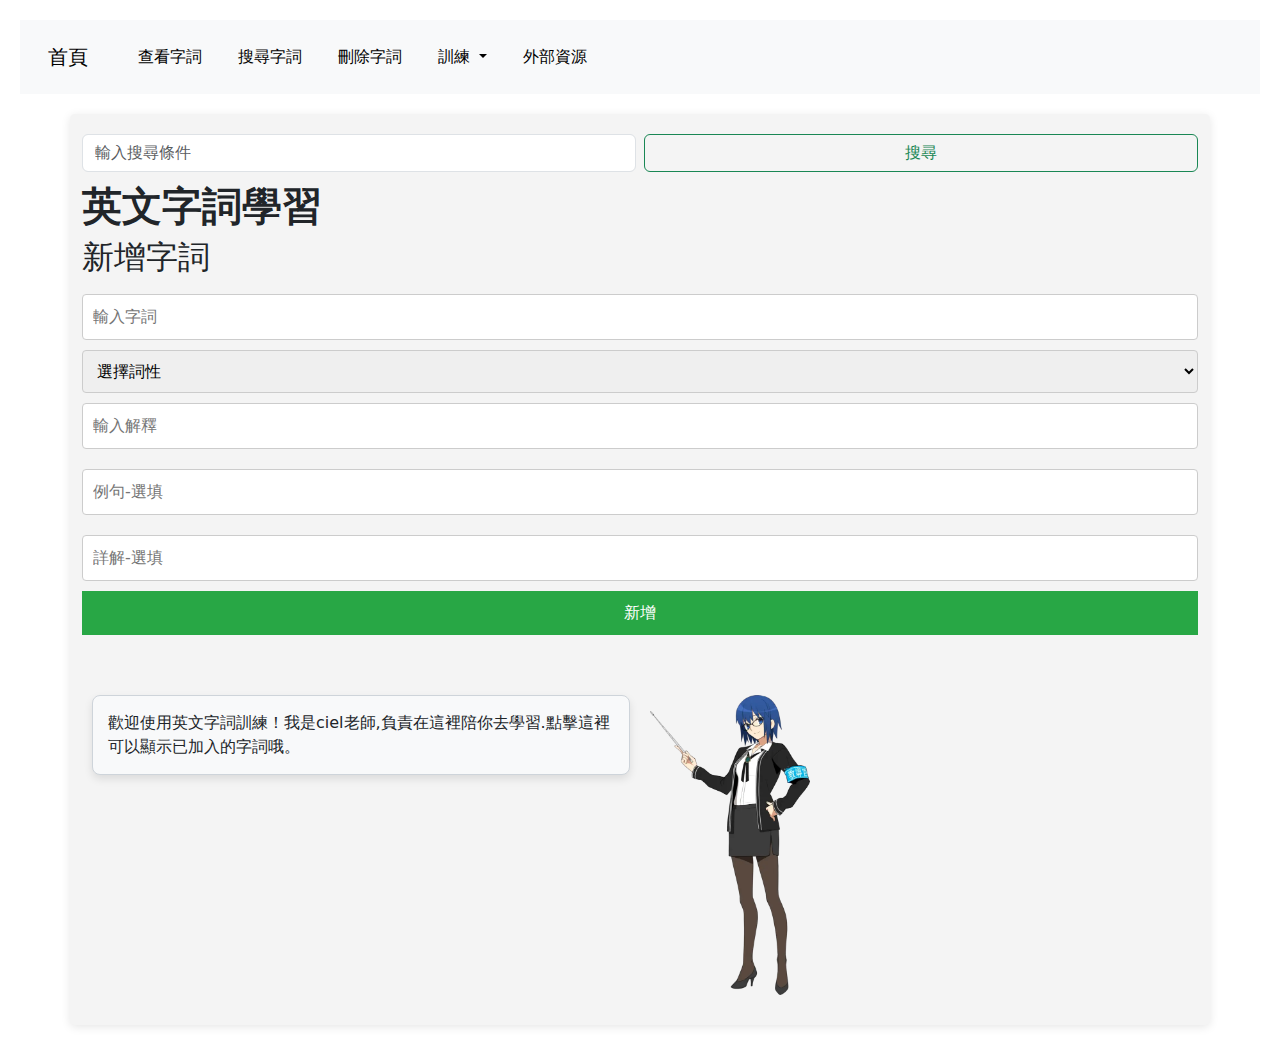
<file: index.html>
<!DOCTYPE html>
<html lang="zh-Hant">
<head>
    <meta charset="UTF-8">
    <meta name="viewport" content="width=device-width, initial-scale=1.0">
    <title>字詞管理</title>
    <link rel="stylesheet" href="styles.css">
    <link href="https://cdn.jsdelivr.net/npm/bootstrap@5.0.0-beta1/dist/css/bootstrap.min.css" rel="stylesheet">
<script src="https://cdn.jsdelivr.net/npm/bootstrap@5.0.0-beta1/dist/js/bootstrap.bundle.min.js"></script>
</head>
<body>
    <nav class="navbar navbar-expand-lg navbar-light bg-light">
    <div class="container-fluid">
        <a class="navbar-brand" href="index.html">首頁</a>
        <button class="navbar-toggler" type="button" data-bs-toggle="collapse" data-bs-target="#navbarNav" aria-controls="navbarNav" aria-expanded="false" aria-label="Toggle navigation">
            <span class="navbar-toggler-icon"></span>
        </button>
        <div class="collapse navbar-collapse" id="navbarNav">
            <ul class="navbar-nav">
                <li class="nav-item">
                    <a class="nav-link" href="words.html">查看字詞</a>
                </li>
                <li class="nav-item">
                    <a class="nav-link" href="detailsearch.html">搜尋字詞</a>
                </li>
                <li class="nav-item">
                    <a class="nav-link" href="delete.html">刪除字詞</a>
                </li>
                 <li class="nav-item dropdown">
                    <a class="nav-link dropdown-toggle" href="#" id="trainingDropdown" role="button" data-bs-toggle="dropdown" aria-expanded="false">
                        訓練
                    </a>
                    <ul class="dropdown-menu" aria-labelledby="trainingDropdown">
                        <li><a class="dropdown-item" href="training.html">字詞串法訓練</a></li>
                        <li><a class="dropdown-item" href="listeningtrain.html">聽力訓練</a></li>
                    </ul>
                </li>
                <li class="nav-item">
                    <a class="nav-link" href="material.html">外部資源</a>
                </li>
            </ul>
        </div>
    </div>
</nav>

    <div class="container">
       <form id="searchForm" class="d-flex">
        <input class="form-control me-2" type="search" id="searchInput" placeholder="輸入搜尋條件" aria-label="Search">
        <button class="btn btn-outline-success" type="button" id="searchSubmitButton">搜尋</button>
    </form>
        <h1>英文字詞學習</h1>
      
        <!-- 新增字詞的表單 -->
        <h2>新增字詞</h2>
        <input type="text" id="wordInput" placeholder="輸入字詞" required>
        <select id="partOfSpeechInput">
            <option value="">選擇詞性</option>
            <option value="noun">名詞 (noun)</option>
            <option value="verb">動詞 (verb)</option>
            <option value="adjective">形容詞 (adjective)</option>
            <option value="adverb">副詞 (adverb)</option>
            <option value="phrase">短語 (phrase)</option>
            <option value="idiom">成語 (idiom)</option>
            <option value="other">其他 (other)</option>
        </select>
        <input type="text" id="definitionInput" placeholder="輸入解釋" required>
        <input type="text" id="exampleInput" placeholder="例句-選填" >
        <input type="text" id="detaildefinitionInput" placeholder="詳解-選填" >
        <button id="submitButton">新增</button>

        <div id="message"></div>

        <!-- 導航按鈕 -
        <h2>操作選單</h2>
        <button id="editButton">修改字詞</button>
        <button id="searchButton">搜尋字詞</button>
        <button id="viewAllButton">查看所有字詞</button>
        <button id="deleteButton">刪除字詞</button> -->
        <div id="randomWordContainer">
            <div class="half">
            <div id="randomWord">歡迎使用英文字詞訓練！我是ciel老師,負責在這裡陪你去學習.點擊這裡可以顯示已加入的字詞哦。</div>
              <button class="btn btn-primary mb-3" id="playButton">播放讀音</button>
            </div>
        
        <div class="half">
            <img id="randomImage" src="500px_Ciel_sensei_remake (1).webp" alt="教學角色"> <!-- 圖片路徑 -->
        </div>
        </div>
    </div>
    <script src="script.js"></script>
    <script src="search.js"></script>
    <script src="https://code.responsivevoice.org/responsivevoice.js?key=CPGENQ7E"></script>
    
</body>
</html>
</file>
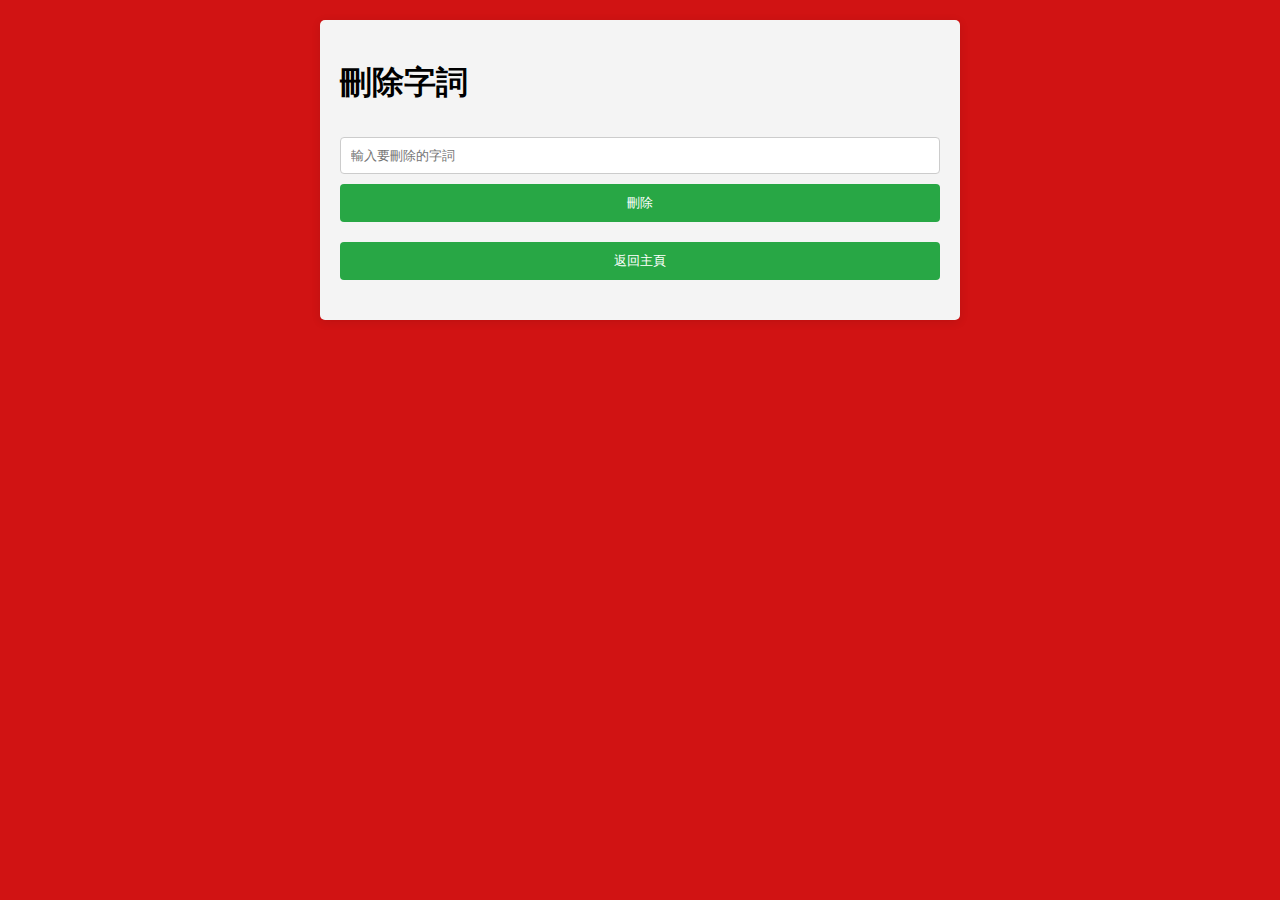
<file: delete.html>
<!DOCTYPE html>
<html lang="zh-Hant">
<head>
    <meta charset="UTF-8">
    <meta name="viewport" content="width=device-width, initial-scale=1.0">
    <title>刪除字詞</title>
    <link rel="stylesheet" href="styles.css">
</head>
<body>
    <div class="container">
        <h1>刪除字詞</h1>
        <input type="text" id="deleteWordInput" placeholder="輸入要刪除的字詞" required>
        <button id="deleteButton">刪除</button>
        <div id="deleteMessage"></div>
        <button id="backButton">返回主頁</button>
    </div>

    <script src="delete.js"></script>
</body>
</html>
</file>
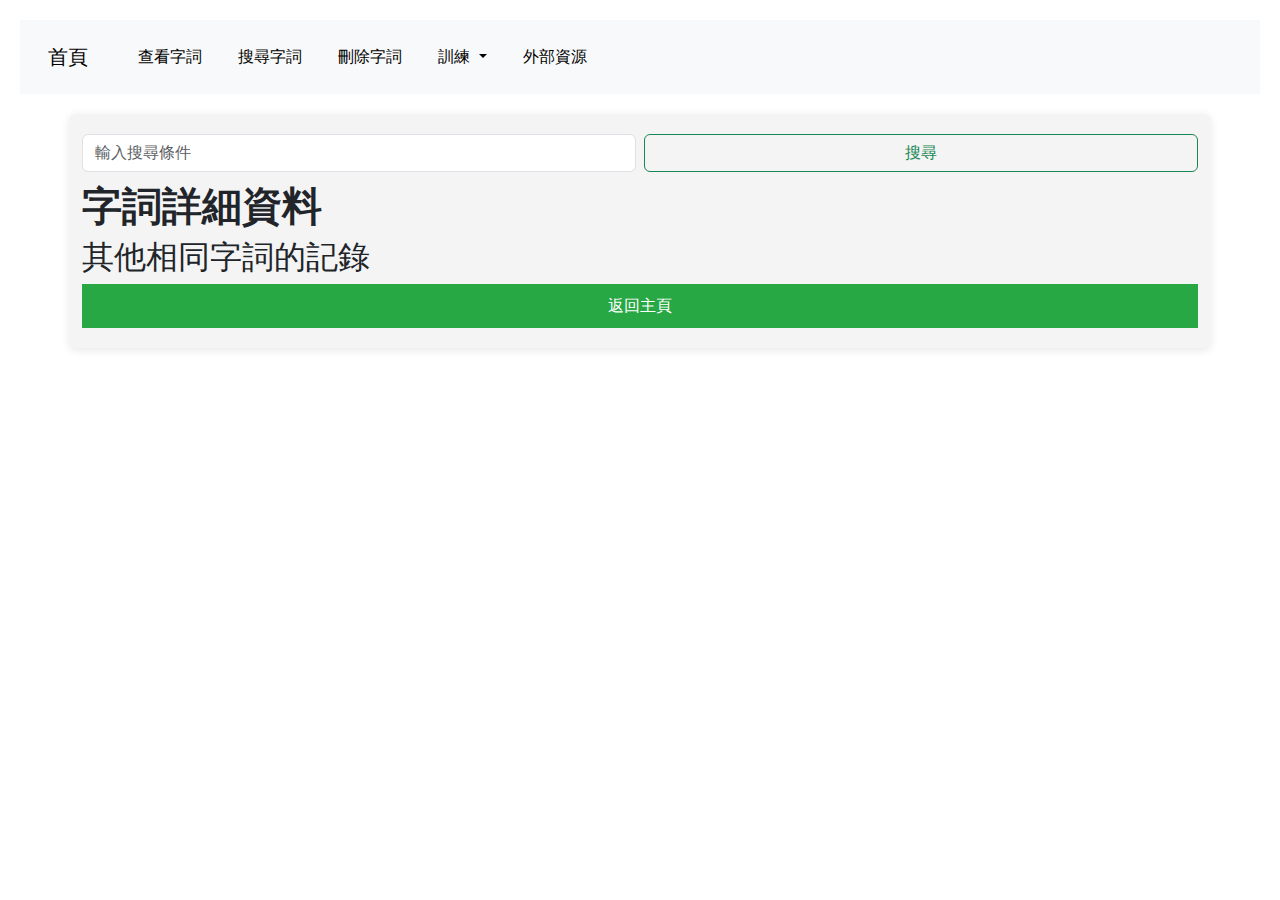
<file: detaildisplay.html>
<!DOCTYPE html>
<html lang="zh-Hant">
<head>
    <meta charset="UTF-8">
    <meta name="viewport" content="width=device-width, initial-scale=1.0">
    <title>字詞詳細資料</title>
    <link rel="stylesheet" href="styles.css">
     <link href="https://cdn.jsdelivr.net/npm/bootstrap@5.0.0-beta1/dist/css/bootstrap.min.css" rel="stylesheet">
<script src="https://cdn.jsdelivr.net/npm/bootstrap@5.0.0-beta1/dist/js/bootstrap.bundle.min.js"></script>
</head>
<body>
      <nav class="navbar navbar-expand-lg navbar-light bg-light">
    <div class="container-fluid">
        <a class="navbar-brand" href="index.html">首頁</a>
        <button class="navbar-toggler" type="button" data-bs-toggle="collapse" data-bs-target="#navbarNav" aria-controls="navbarNav" aria-expanded="false" aria-label="Toggle navigation">
            <span class="navbar-toggler-icon"></span>
        </button>
        <div class="collapse navbar-collapse" id="navbarNav">
            <ul class="navbar-nav">
                <li class="nav-item">
                    <a class="nav-link" href="words.html">查看字詞</a>
                </li>
                <li class="nav-item">
                    <a class="nav-link" href="detailsearch.html">搜尋字詞</a>
                </li>
                <li class="nav-item">
                    <a class="nav-link" href="delete.html">刪除字詞</a>
                </li>
                 <li class="nav-item dropdown">
                    <a class="nav-link dropdown-toggle" href="#" id="trainingDropdown" role="button" data-bs-toggle="dropdown" aria-expanded="false">
                        訓練
                    </a>
                    <ul class="dropdown-menu" aria-labelledby="trainingDropdown">
                        <li><a class="dropdown-item" href="training.html">字詞串法訓練</a></li>
                        <li><a class="dropdown-item" href="listeningtrain.html">聽力訓練</a></li>
                    </ul>
                </li>
                <li class="nav-item">
                    <a class="nav-link" href="material.html">外部資源</a>
                </li>
            </ul>
        </div>
    </div>
</nav>
        <div class="container">
            <form id="searchForm" class="d-flex">
        <input class="form-control me-2" type="search" id="searchInput" placeholder="輸入搜尋條件" aria-label="Search">
        <button class="btn btn-outline-success" type="button" id="searchSubmitButton">搜尋</button>
    </form>
        <h1>字詞詳細資料</h1>
        <div id="detailDisplay"></div>
        <h2>其他相同字詞的記錄</h2>
        <div id="similarWordsDisplay"></div> <!-- 新增的區域 -->
        <button id="backButton">返回主頁</button>
    </div>

    <script src="detaildisplay.js"></script>
      <script src="search.js"></script>
       <script src="https://code.responsivevoice.org/responsivevoice.js?key=CPGENQ7E"></script>
</body>
</html>
</file>
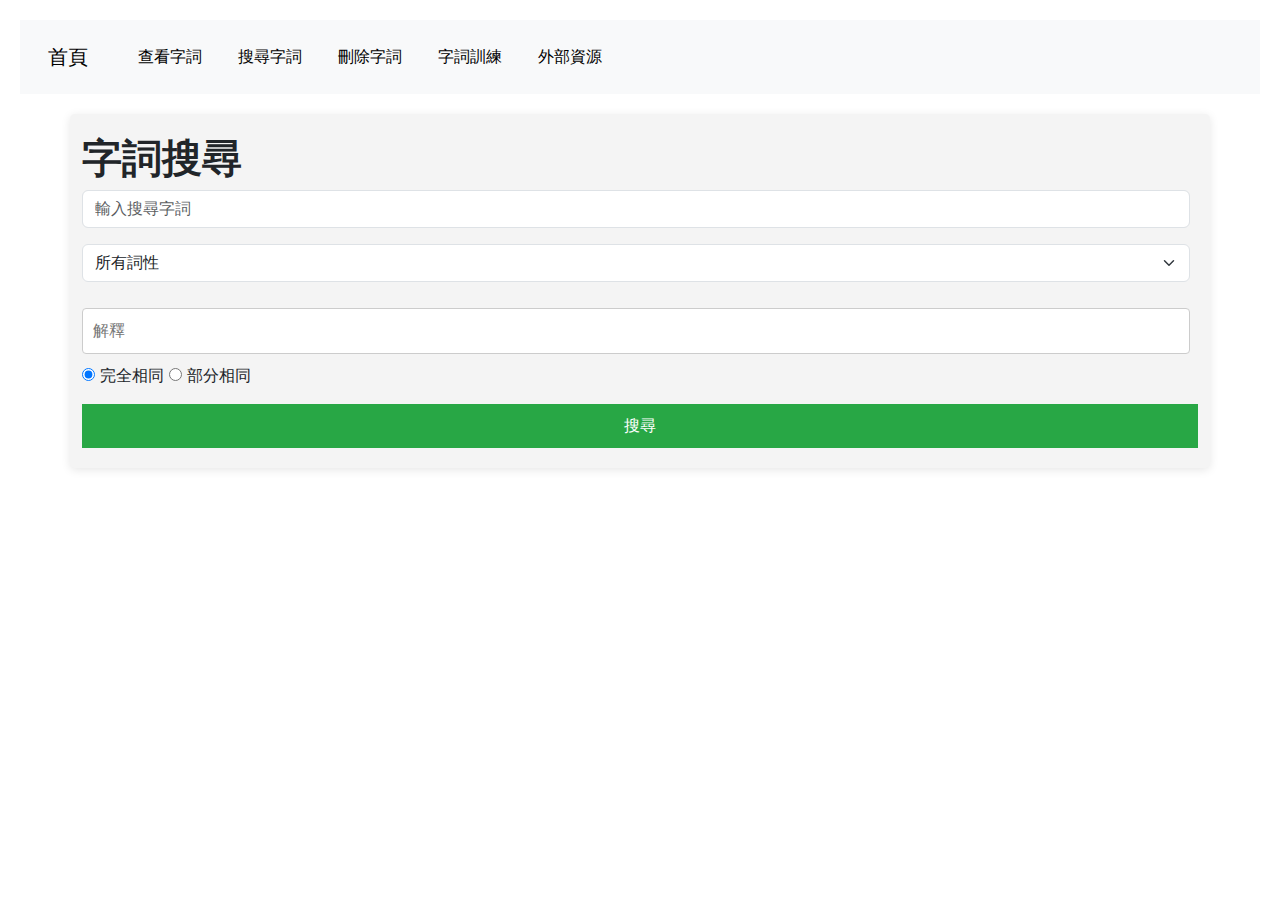
<file: detailsearch.html>
<!DOCTYPE html>
<html lang="zh-Hant">
<head>
    <meta charset="UTF-8">
    <meta name="viewport" content="width=device-width, initial-scale=1.0">
    <title>搜尋頁面</title>
    <link href="styles.css" rel="stylesheet">
    <link href="https://cdn.jsdelivr.net/npm/bootstrap@5.0.0-beta1/dist/css/bootstrap.min.css" rel="stylesheet">
<script src="https://cdn.jsdelivr.net/npm/bootstrap@5.0.0-beta1/dist/js/bootstrap.bundle.min.js"></script>
</head>
<body>
     <nav class="navbar navbar-expand-lg navbar-light bg-light">
    <div class="container-fluid">
        <a class="navbar-brand" href="index.html">首頁</a>
        <button class="navbar-toggler" type="button" data-bs-toggle="collapse" data-bs-target="#navbarNav" aria-controls="navbarNav" aria-expanded="false" aria-label="Toggle navigation">
            <span class="navbar-toggler-icon"></span>
        </button>
        <div class="collapse navbar-collapse" id="navbarNav">
            <ul class="navbar-nav">
                <li class="nav-item">
                    <a class="nav-link" href="words.html">查看字詞</a>
                </li>
                <li class="nav-item">
                    <a class="nav-link" href="detailsearch.html">搜尋字詞</a>
                </li>
                <li class="nav-item">
                    <a class="nav-link" href="delete.html">刪除字詞</a>
                </li>
                <li class="nav-item">
                    <a class="nav-link" href="training.html">字詞訓練</a>
                </li>
                <li class="nav-item">
                    <a class="nav-link" href="material.html">外部資源</a>
                </li>
            </ul>
        </div>
    </div>
</nav>
    <div class="container mt-3">
        <h1>字詞搜尋</h1>
        <form id="searchForm" class="me-2">
            <input class="form-control me-2 mb-3" type="search" id="searchInput" placeholder="輸入搜尋字詞" aria-label="Search">
            <select class="form-select me-2 mb-3" id="searchpartOfSpeech">
                <option value="">所有詞性</option>
                <option value="noun">名詞 (noun)</option>
                <option value="verb">動詞 (verb)</option>
                <option value="adjective">形容詞 (adjective)</option>
                <option value="adverb">副詞 (adverb)</option>
                 <option value="phrase">短語 (phrase)</option>
                <option value="idiom">成語 (idiom)</option>
                <option value="other">其他 (other)</option>
                <!-- 可以添加更多詞性 -->
            </select>
            <input type="text" id="searchexplain" placeholder="解釋">
            <div class="mb-3"> 
                <form id="searchfilter" >
                    <input type="radio" id="exactMatch" name="searchType" value="exact" checked>
                <label for="exactMatch">完全相同</label>
                <input type="radio" id="partialMatch" name="searchType" value="partial">
                <label for="partialMatch">部分相同</label>
                </form>
                 
            </div>
        
            
           
            <button  type="button" id="searchSubmitButton">搜尋</button>
        </form>
    </div>

    <script src="detailsearch.js"></script>
</body>
</html>
</file>
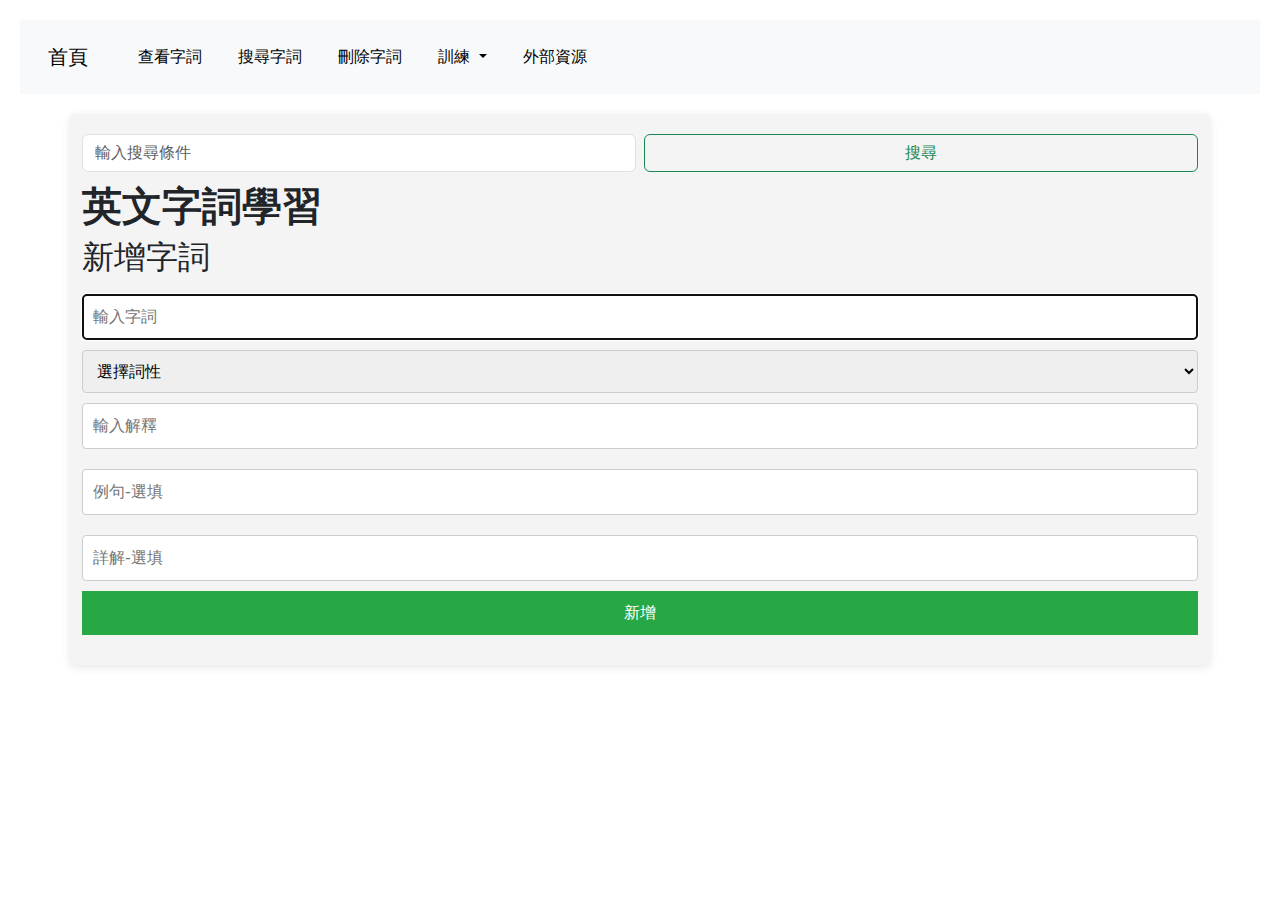
<file: insert.html>
<!DOCTYPE html>
<html lang="zh-Hant">
<head>
    <meta charset="UTF-8">
    <meta name="viewport" content="width=device-width, initial-scale=1.0">
    <title>字詞管理</title>
    <link rel="stylesheet" href="styles.css">
    <link href="https://cdn.jsdelivr.net/npm/bootstrap@5.0.0-beta1/dist/css/bootstrap.min.css" rel="stylesheet">
<script src="https://cdn.jsdelivr.net/npm/bootstrap@5.0.0-beta1/dist/js/bootstrap.bundle.min.js"></script>
</head>
<body>
    <nav class="navbar navbar-expand-lg navbar-light bg-light">
    <div class="container-fluid">
        <a class="navbar-brand" href="index.html">首頁</a>
        <button class="navbar-toggler" type="button" data-bs-toggle="collapse" data-bs-target="#navbarNav" aria-controls="navbarNav" aria-expanded="false" aria-label="Toggle navigation">
            <span class="navbar-toggler-icon"></span>
        </button>
        <div class="collapse navbar-collapse" id="navbarNav">
            <ul class="navbar-nav">
                <li class="nav-item">
                    <a class="nav-link" href="words.html">查看字詞</a>
                </li>
                <li class="nav-item">
                    <a class="nav-link" href="detailsearch.html">搜尋字詞</a>
                </li>
                <li class="nav-item">
                    <a class="nav-link" href="delete.html">刪除字詞</a>
                </li>
                 <li class="nav-item dropdown">
                    <a class="nav-link dropdown-toggle" href="#" id="trainingDropdown" role="button" data-bs-toggle="dropdown" aria-expanded="false">
                        訓練
                    </a>
                    <ul class="dropdown-menu" aria-labelledby="trainingDropdown">
                        <li><a class="dropdown-item" href="training.html">字詞串法訓練</a></li>
                        <li><a class="dropdown-item" href="listeningtrain.html">聽力訓練</a></li>
                    </ul>
                </li>
                <li class="nav-item">
                    <a class="nav-link" href="material.html">外部資源</a>
                </li>
            </ul>
        </div>
    </div>
</nav>

    <div class="container">
       <form id="searchForm" class="d-flex">
        <input class="form-control me-2" type="search" id="searchInput" placeholder="輸入搜尋條件" aria-label="Search">
        <button class="btn btn-outline-success" type="button" id="searchSubmitButton">搜尋</button>
    </form>
        <h1>英文字詞學習</h1>
      
        <!-- 新增字詞的表單 -->
        <h2>新增字詞</h2>
        
        <input type="text" id="wordInput" placeholder="輸入字詞" required>
        <select id="partOfSpeechInput">
            <option value="">選擇詞性</option>
            <option value="noun">名詞 (noun)</option>
            <option value="verb">動詞 (verb)</option>
            <option value="adjective">形容詞 (adjective)</option>
            <option value="adverb">副詞 (adverb)</option>
            <option value="phrase">短語 (phrase)</option>
            <option value="idiom">成語 (idiom)</option>
            <option value="other">其他 (other)</option>
        </select>
        <input type="text" id="definitionInput" placeholder="輸入解釋" required>
        <input type="text" id="exampleInput" placeholder="例句-選填" >
        <input type="text" id="detaildefinitionInput" placeholder="詳解-選填" >
        <button id="submitButton">新增</button>

        <div id="message"></div>

        <!-- 導航按鈕 -
        <h2>操作選單</h2>
        <button id="editButton">修改字詞</button>
        <button id="searchButton">搜尋字詞</button>
        <button id="viewAllButton">查看所有字詞</button>
        <button id="deleteButton">刪除字詞</button> 
        <div id="randomWordContainer">
            <div class="half">
            <div id="randomWord">歡迎使用英文字詞訓練！我是ciel老師,負責在這裡陪你去學習.點擊這裡可以顯示已加入的字詞哦。</div>
              <button class="btn btn-primary mb-3" id="playButton">播放讀音</button>
              <button class="btn btn-primary mb-3" id="detailButton">了解更多</button>
            </div>
        
        <div class="half">
            <img id="randomImage" src="500px_Ciel_sensei_remake (1).webp" alt="教學角色"> 
        </div>
        </div>-->
        
    </div>
    <script src="insert.js"></script>
    <script src="search.js"></script>
    <script src="https://code.responsivevoice.org/responsivevoice.js?key=CPGENQ7E"></script>
    
</body>
</html>
</file>
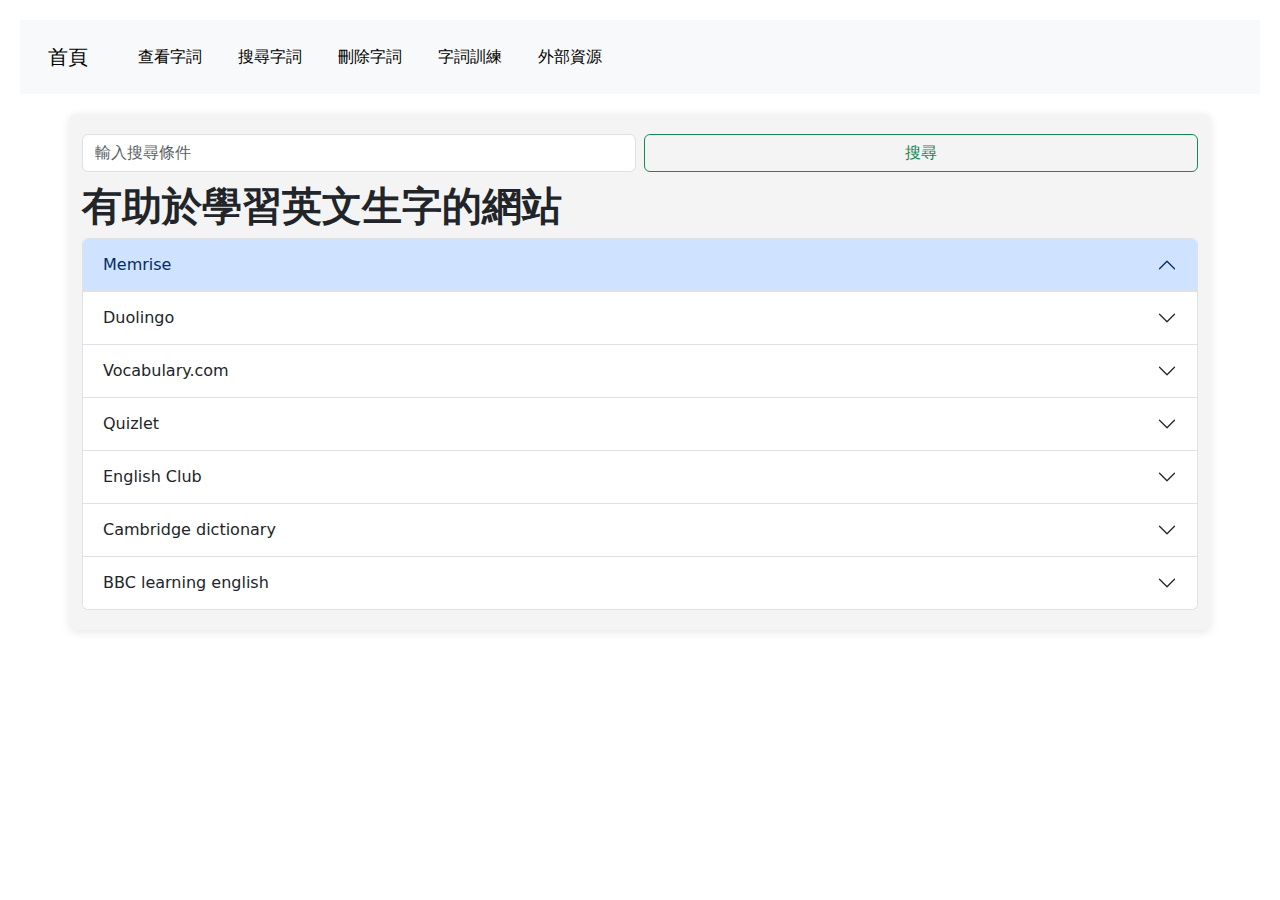
<file: material.html>
<!DOCTYPE html>
<html lang="zh-Hant">
<head>
    <meta charset="UTF-8">
    <meta name="viewport" content="width=device-width, initial-scale=1.0">
    <title>學習資源</title>
    <link rel="stylesheet" href="styles.css">
    <link href="https://cdn.jsdelivr.net/npm/bootstrap@5.0.0-beta1/dist/css/bootstrap.min.css" rel="stylesheet">
<script src="https://cdn.jsdelivr.net/npm/bootstrap@5.0.0-beta1/dist/js/bootstrap.bundle.min.js"></script>
</head>
<body>
    <nav class="navbar navbar-expand-lg navbar-light bg-light">
    <div class="container-fluid">
        <a class="navbar-brand" href="index.html">首頁</a>
        <button class="navbar-toggler" type="button" data-bs-toggle="collapse" data-bs-target="#navbarNav" aria-controls="navbarNav" aria-expanded="false" aria-label="Toggle navigation">
            <span class="navbar-toggler-icon"></span>
        </button>
        <div class="collapse navbar-collapse" id="navbarNav">
            <ul class="navbar-nav">
                <li class="nav-item">
                    <a class="nav-link" href="words.html">查看字詞</a>
                </li>
                <li class="nav-item">
                    <a class="nav-link" href="detailsearch.html">搜尋字詞</a>
                </li>
                <li class="nav-item">
                    <a class="nav-link" href="delete.html">刪除字詞</a>
                </li>
                <li class="nav-item">
                    <a class="nav-link" href="training.html">字詞訓練</a>
                </li>
                <li class="nav-item">
                    <a class="nav-link" href="material.html">外部資源</a>
                </li>
            </ul>
        </div>
    </div>
</nav>
    <div class="container mt-3">
        <form id="searchForm" class="d-flex">
        <input class="form-control me-2" type="search" id="searchInput" placeholder="輸入搜尋條件" aria-label="Search">
        <button class="btn btn-outline-success" type="button" id="searchSubmitButton">搜尋</button>
    </form>
        <h1>有助於學習英文生字的網站</h1>
        
        <div class="accordion" id="learningResources">
            <div class="accordion-item">
                <h2 class="accordion-header" id="headingOne">
                    <button class="accordion-button" type="button" data-bs-toggle="collapse" data-bs-target="#collapseOne" aria-expanded="false" aria-controls="collapseOne">
                        Memrise
                    </button>
                </h2>
                <div id="collapseOne" class="accordion-collapse collapse" aria-labelledby="headingOne" data-bs-parent="#learningResources">
                    <div class="accordion-body">
                        <a href="https://www.memrise.com" target="_blank">訪問 Memrise</a> - 一個有趣的記憶學習平台。
                    </div>
                </div>
            </div>
            <div class="accordion-item">
                <h2 class="accordion-header" id="headingTwo">
                    <button class="accordion-button collapsed" type="button" data-bs-toggle="collapse" data-bs-target="#collapseTwo" aria-expanded="false" aria-controls="collapseTwo">
                        Duolingo
                    </button>
                </h2>
                <div id="collapseTwo" class="accordion-collapse collapse" aria-labelledby="headingTwo" data-bs-parent="#learningResources">
                    <div class="accordion-body">
                        <a href="https://www.duolingo.com" target="_blank">訪問 Duolingo</a> - 提供多種語言的學習課程。
                    </div>
                </div>
            </div>
            <div class="accordion-item">
                <h2 class="accordion-header" id="headingThree">
                    <button class="accordion-button collapsed" type="button" data-bs-toggle="collapse" data-bs-target="#collapseThree" aria-expanded="false" aria-controls="collapseThree">
                        Vocabulary.com
                    </button>
                </h2>
                <div id="collapseThree" class="accordion-collapse collapse" aria-labelledby="headingThree" data-bs-parent="#learningResources">
                    <div class="accordion-body">
                        <a href="https://www.vocabulary.com" target="_blank">訪問 Vocabulary.com</a> - 幫助擴充詞彙的網站。
                    </div>
                </div>
            </div>
            <div class="accordion-item">
                <h2 class="accordion-header" id="headingFour">
                    <button class="accordion-button collapsed" type="button" data-bs-toggle="collapse" data-bs-target="#collapseFour" aria-expanded="false" aria-controls="collapseFour">
                        Quizlet
                    </button>
                </h2>
                <div id="collapseFour" class="accordion-collapse collapse" aria-labelledby="headingFour" data-bs-parent="#learningResources">
                    <div class="accordion-body">
                        <a href="https://www.quizlet.com" target="_blank">訪問 Quizlet</a> - 提供學習工具和資源的網站。
                    </div>
                </div>
            </div>
            <div class="accordion-item">
                <h2 class="accordion-header" id="headingFive">
                    <button class="accordion-button collapsed" type="button" data-bs-toggle="collapse" data-bs-target="#collapseFive" aria-expanded="false" aria-controls="collapseFive">
                        English Club
                    </button>
                </h2>
                <div id="collapseFive" class="accordion-collapse collapse" aria-labelledby="headingFive" data-bs-parent="#learningResources">
                    <div class="accordion-body">
                        <a href="https://www.englishclub.com" target="_blank">訪問 English Club</a> - 各種英語學習資源的集合。
                    </div>
                </div>
            </div>
             <div class="accordion-item">
                <h2 class="accordion-header" id="headingsix">
                    <button class="accordion-button collapsed" type="button" data-bs-toggle="collapse" data-bs-target="#collapsesix" aria-expanded="false" aria-controls="collapsesix">
                        Cambridge dictionary
                    </button>
                </h2>
                <div id="collapsesix" class="accordion-collapse collapse" aria-labelledby="headingsix" data-bs-parent="#learningResources">
                    <div class="accordion-body">
                        <a href="https://www.englishclub.com" target="_blank">訪問 Cambridge dictionary</a> - 英語單字字典。
                    </div>
                </div>
            </div>
             <div class="accordion-item">
                <h2 class="accordion-header" id="headingsix">
                    <button class="accordion-button collapsed" type="button" data-bs-toggle="collapse" data-bs-target="#collapsesix" aria-expanded="false" aria-controls="collapsesix">
                        BBC learning english
                    </button>
                </h2>
                <div id="collapsesix" class="accordion-collapse collapse" aria-labelledby="headingsix" data-bs-parent="#learningResources">
                    <div class="accordion-body">
                        <a href="https://www.bbc.co.uk/learningenglish/" target="_blank">訪問 BBC learning english</a> - 英語聆聽練習。
                    </div>
                </div>
            </div>
        </div>

     
    </div>
     <script src="search.js"></script>
    <script src="https://cdn.jsdelivr.net/npm/bootstrap@5.0.0-beta1/dist/js/bootstrap.bundle.min.js"></script>
</body>
</html>
</file>
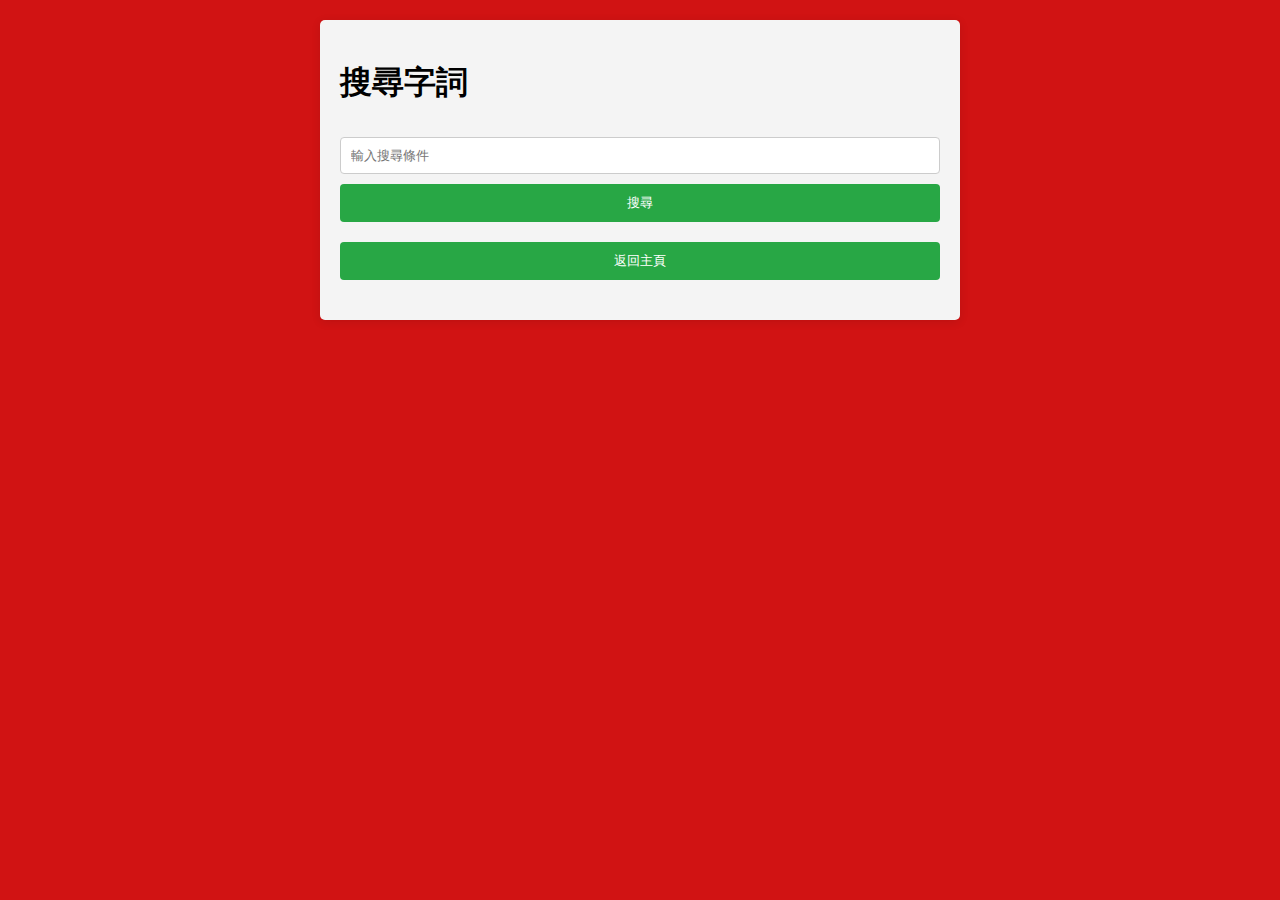
<file: search.html>
<!DOCTYPE html>
<html lang="zh-Hant">
<head>
    <meta charset="UTF-8">
    <meta name="viewport" content="width=device-width, initial-scale=1.0">
    <title>搜尋字詞</title>
    <link rel="stylesheet" href="styles.css">
</head>
<body>
    <div class="container">
        <h1>搜尋字詞</h1>
        <input type="text" id="searchInput" placeholder="輸入搜尋條件" required>
        <button id="searchSubmitButton">搜尋</button>
        <div class="word-list" id="wordList"></div>
        <button id="backButton">返回主頁</button>
    </div>

    <script src="search.js"></script>
</body>
</html>
</file>
<file: styles.css>
/* 基本樣式設置 */
body {
    font-family: Arial, sans-serif;
    background-color: #d11313;
    margin: 0;
    padding: 20px;
}

.container {
    max-width: 600px;
    margin: auto;
    background: #f4f4f4;
    padding: 20px;
    border-radius: 5px;
    box-shadow: 0 2px 10px rgba(0, 0, 0, 0.1);
}

/* 輸入欄位樣式 */
input[type="text"],
select {
    width: 100%;
    padding: 10px;
    margin: 10px 0;
    border: 1px solid #ccc;
    border-radius: 4px;
    box-sizing: border-box;
}

/* 按鈕樣式 */
button {
    width: 100%;
    padding: 10px;
    background-color: #28a745;
    color: white;
    border: none;
    border-radius: 4px;
    cursor: pointer;
    margin-bottom: 20px; /* 增加按鈕之間的垂直空隙 */
}

button:hover {
    background-color: #218838;
}

/* 訊息顯示樣式 */
#message,
#editMessage {
    margin-top: 10px;
    color: red; /* 錯誤訊息顏色 */
}
.result-count {
    margin-bottom: 15px; /* 調整底部邊距 */
}
.button-container {
   display: flex; /* 使用彈性盒模型 */
    justify-content: space-between; /* 按鈕兩端對齊 */
    margin-top: 10px; /* 增加與上方內容的間距 */
    margin-bottom: 10px;
    
}

.edit-button{
 /*  flex: 1; /* 彈性佔據空間 */
    margin: 0 25px; /* 增加按鈕之間的間距 */
    padding: 10px; /* 統一按鈕的內邊距 */
    border: none; /* 去掉邊框 */
    border-radius: 4px; /* 統一圓角 */
    cursor: pointer; /* 鼠標指針樣式 */
    background-color:#007bff;
}
.delete-button {
  /*  flex: 1; /* 彈性佔據空間 */
    margin: 0 25px; /* 增加按鈕之間的間距 */
    padding: 10px; /* 統一按鈕的內邊距 */
    border: none; /* 去掉邊框 */
    border-radius: 4px; /* 統一圓角 */
    cursor: pointer; /* 鼠標指針樣式 */
    background-color:red;
}

.pagination {
    display: flex;
    justify-content: center;
    margin-top: 20px;
}


.pagination button {
    margin: 0 5px;
    padding: 10px;
    border: none;
    border-radius: 4px;
    cursor: pointer;
}

.pagination button.active {
    background-color: #007bff; /* 藍色 */
    color: white;
}

.pagination button:disabled {
    background-color: #ccc; /* 禁用狀態顏色 */
    cursor: not-allowed;
}
.navbar {
    background-color: #333; /* 導覽列背景顏色 */
    display: flex; /* 使用 Flexbox */
   justify-content: space-between; /* 項目之間的間隔 */
    align-items: center; /* 垂直置中 */
    padding: 10px 20px; /* 內邊距 */
    margin-bottom : 20px;
}

.navbar ul {
    list-style-type: none; /* 去掉項目符號 */
    margin: 0;
    padding: 0;
    /*display: flex; /* 使用 Flexbox */
}

.navbar li {
    margin: 0 10px; /* 項目之間的間距 */
}

.navbar a {
    color:black; /* 字體顏色 */
    text-align: center; /* 文字置中 */
    padding: 10px; /* 內邊距 */
    text-decoration: none; /* 去掉下劃線 */
}

.navbar a:hover {
    background-color: green; /* 懸停時的背景顏色 */
    color: black; /* 懸停時的字體顏色 */
}

@media (max-width: 768px) {
    .navbar ul {
        flex-direction: column; /* 改為垂直排列 */
        width: 100%; /* 寬度100% */
        text-align: center; /* 文字置中 */
    }

    .navbar li {
        margin: 5px 0; /* 垂直間距 */
    }
}
.navbar a {
    padding: 14px 16px; /* 增加內邊距 */
}
.container h1{
   font-weight: bold;
}
.container #searchForm{
    margin-bottom: 10px;
}

  #scoreDisplay {
            position: absolute;
            top: 20px;
            right: 20px;
            font-size: 1.5em;
        }

#randomWordContainer {
            display: flex;
            margin-top: 50px; /* 調整為所需的間距 */
        }
        .half {
            flex: 1; /* 每個子元素佔據一半的寬度 */
            padding: 10px; /* 添加內邊距 */
        }
        #randomWord {
            background-color: #f8f9fa; /* 對話框背景顏色 */
            border: 1px solid #ced4da; /* 邊框顏色 */
            border-radius: 8px; /* 圓角 */
            padding: 15px; /* 內邊距 */
            box-shadow: 0 4px 8px rgba(0, 0, 0, 0.1); /* 陰影效果 */
        }
        #randomImage {
            max-width: 100%; /* 保持圖片在容器內 */
            max-height: 300px; /* 限制圖片最大高度 */
            height: auto; /* 自動適應高度 */
        }

#userInput {
    display: none;
}
#nextWordButton {
    display: none;
    background-color: green;
}
#skipButton {
    display: none;
}
#submitanswerButton {
    display: none;
}

#playButton {
    display: none;
    
}
#detailButton {
    display: none;
    background-color: #218838;
}
#backbutton {
    display: none;
    background-color: #218838;
}

.footer{
    background-color: #f0f0f0;
            padding: 15px;
            text-align: center;
            flex: 0 0 20%;  /* 高度佔 20% */
}
#insertButton{
    border-radius: 8px; /* 圓角 */
    box-shadow: 0 4px 8px rgba(0, 0, 0, 0.1); /* 陰影效果 */
    background-color: #28a745;
}


#calenderbutton{
    border-radius: 8px;
    max-width: 100%; /* 保持圖片在容器內 */
            max-height: 300px; /* 限制圖片最大高度 */
            height: auto; /* 自動適應高度 */
}
 .calendar {
            display: grid;
            grid-template-columns: repeat(7, 1fr);
            gap: 5px;
            margin-top: 20px;
        }
        .day {
            border: 1px solid #ccc;
            border-radius: 5px;
            padding: 10px;
            text-align: center;
            background-color: white;
            position: relative;
            cursor: pointer;
        }
        .day.has-words {
            background-color: red; /* 有字詞的日子 */
        }
        .count {
            position: absolute;
            top: 5px;
            right: 5px;
            background-color: #ffcc00; /* 總數顏色 */
            border-radius: 50%;
            padding: 5px;
            font-size: 12px;
            color: white;
        }
        .month-selector {
            margin-bottom: 20px;
            text-align: center;
            display :block;
        }
        .add-word-form {
            margin-top: 20px;
            text-align: center;
        }
        #eachdayword{
            display:none;
        }




#pagination-calender {
    display: flex;
    justify-content: center;
    margin-top: 20px;
}


#pagination-calender button {
    margin: 0 5px;
    padding: 10px;
    border: none;
    border-radius: 4px;
    cursor: pointer;
}

#pagination-calender button.active {
    background-color: #007bff; /* 藍色 */
    color: white;
}

#pagination-calender button:disabled {
    background-color: #ccc; /* 禁用狀態顏色 */
    cursor: not-allowed;
}
</file>
